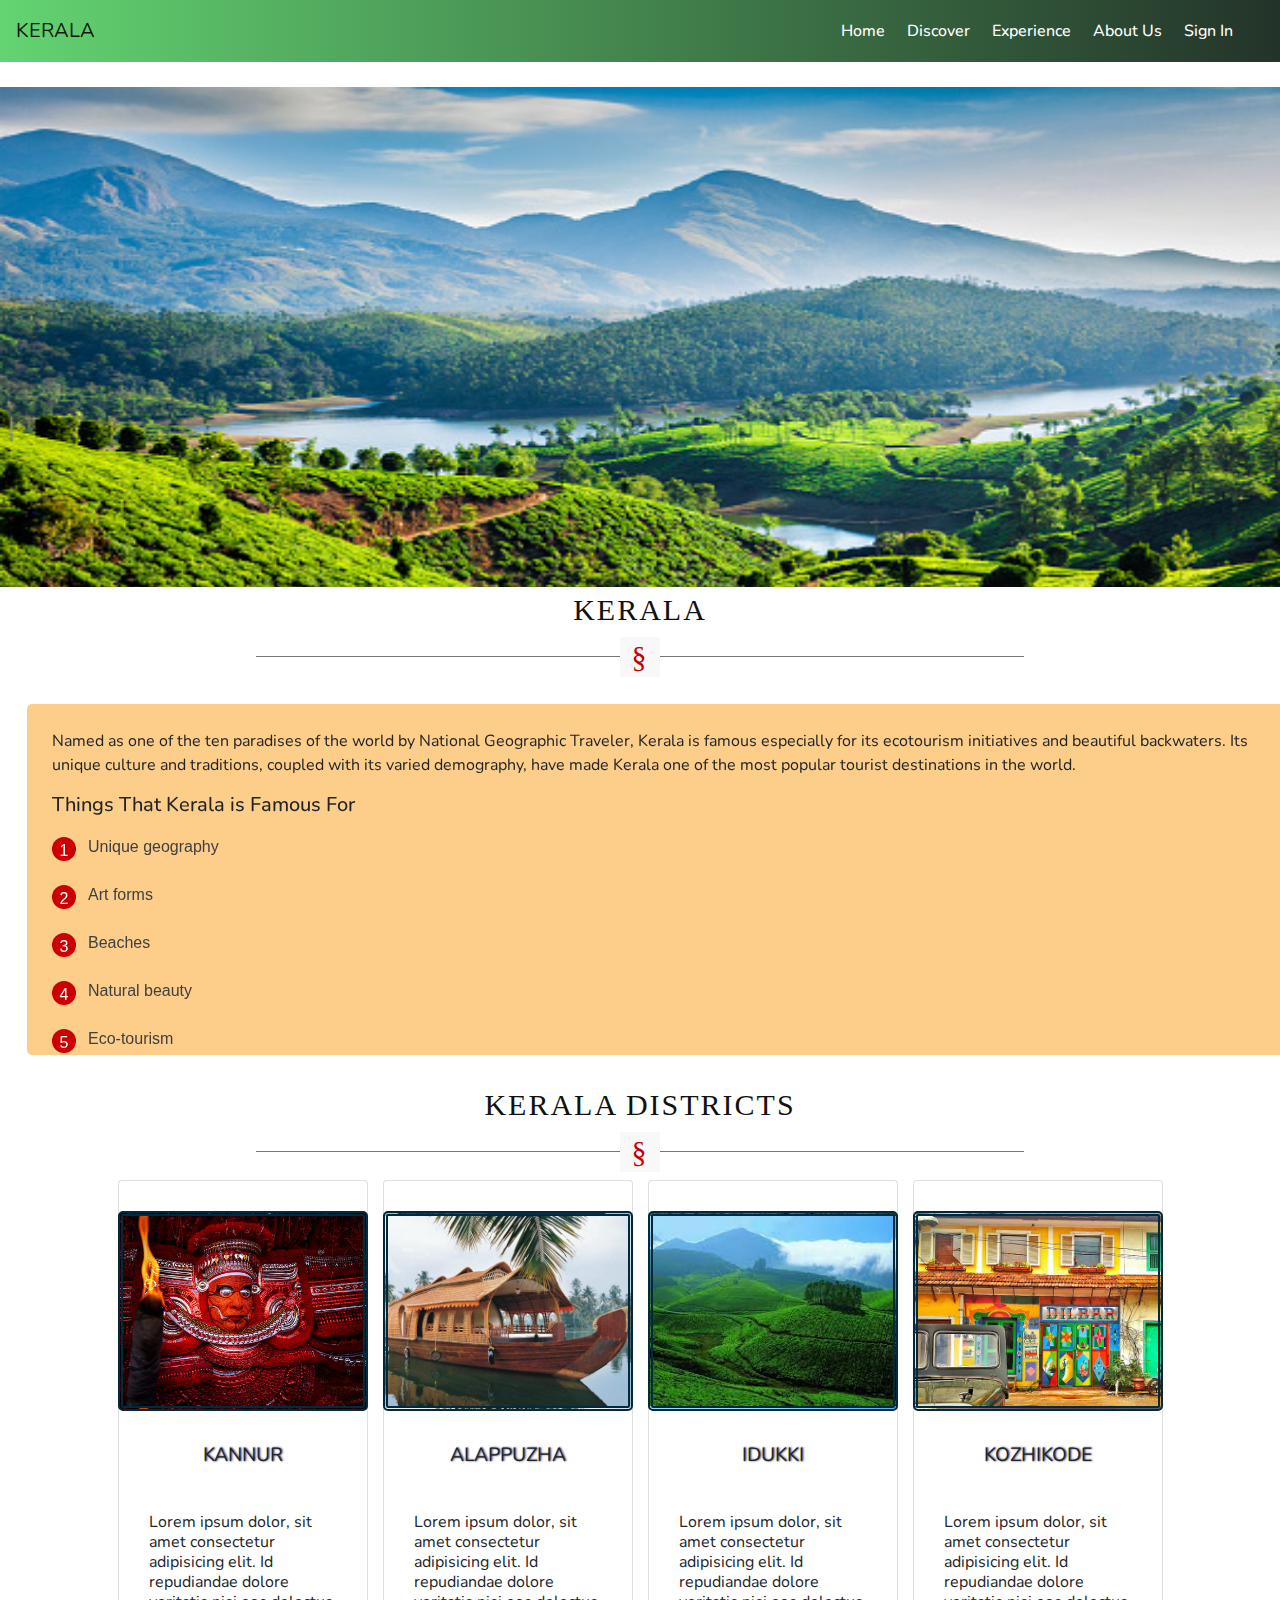
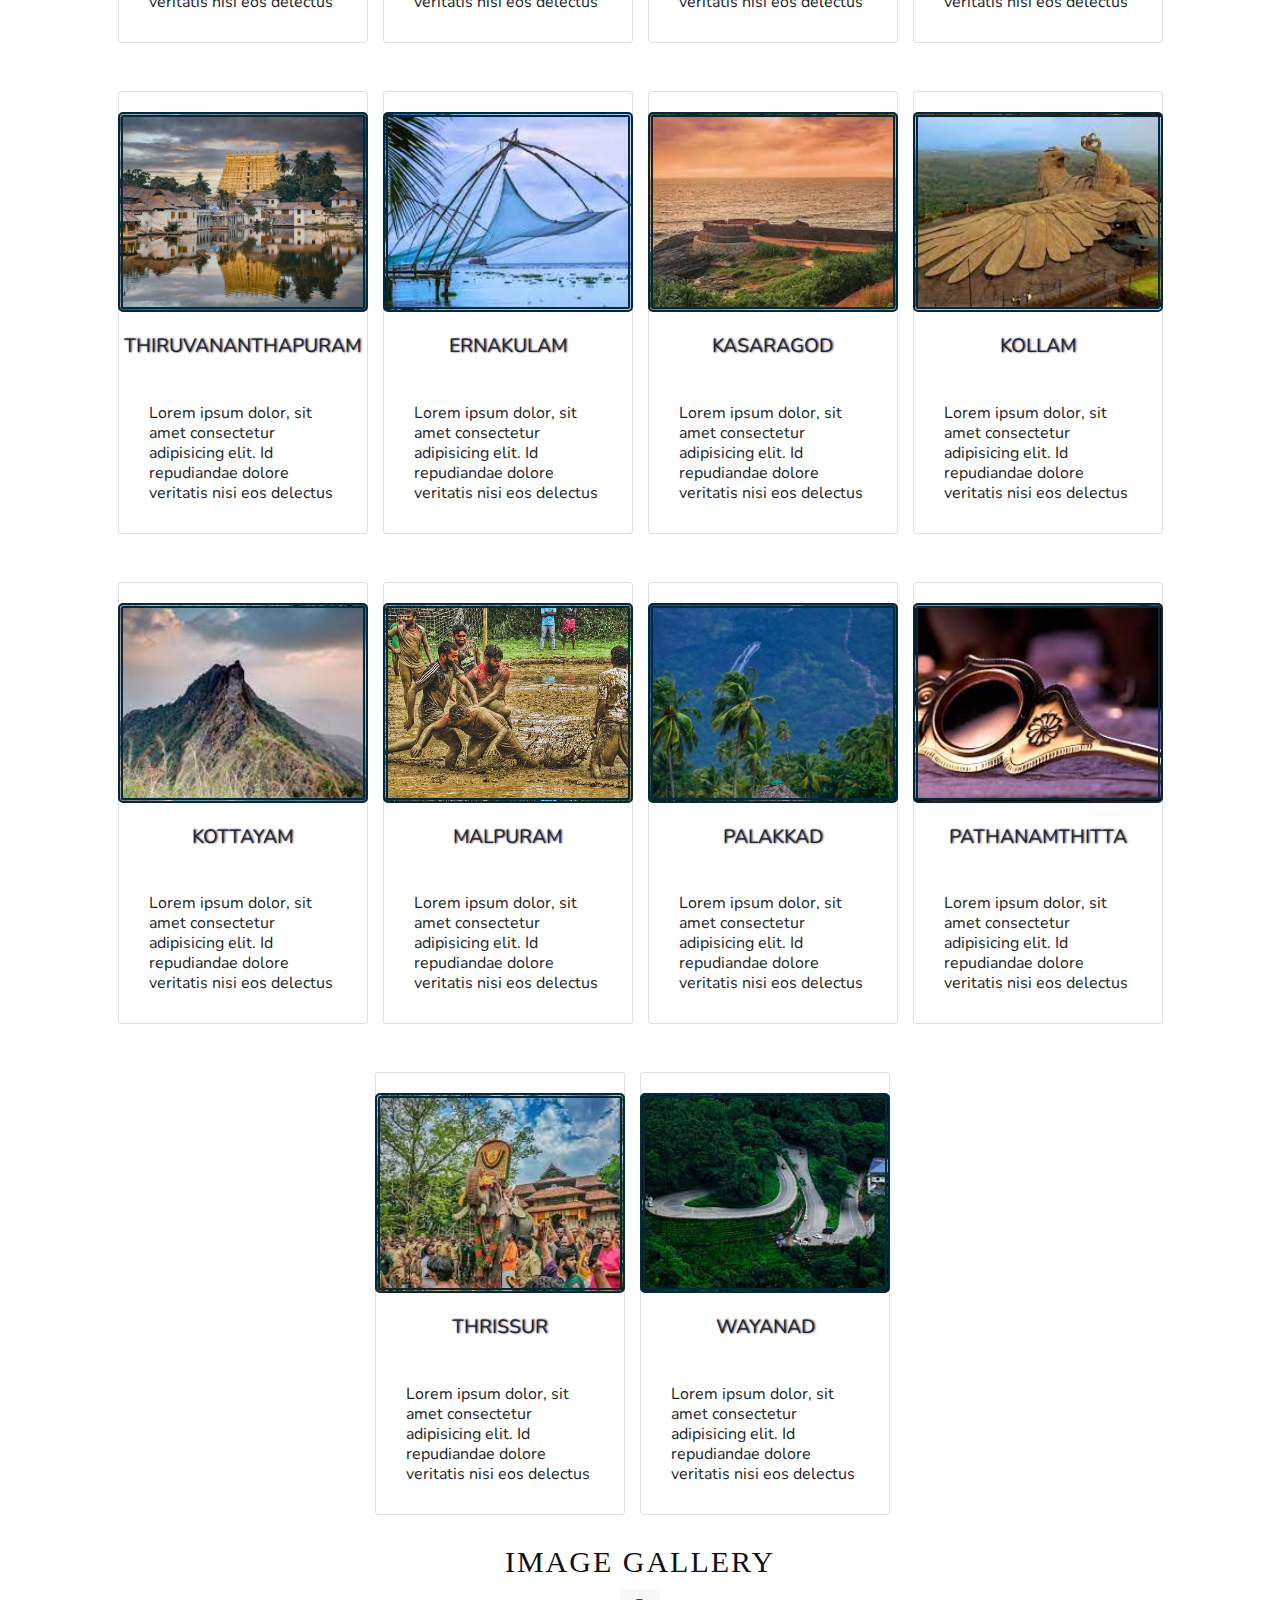
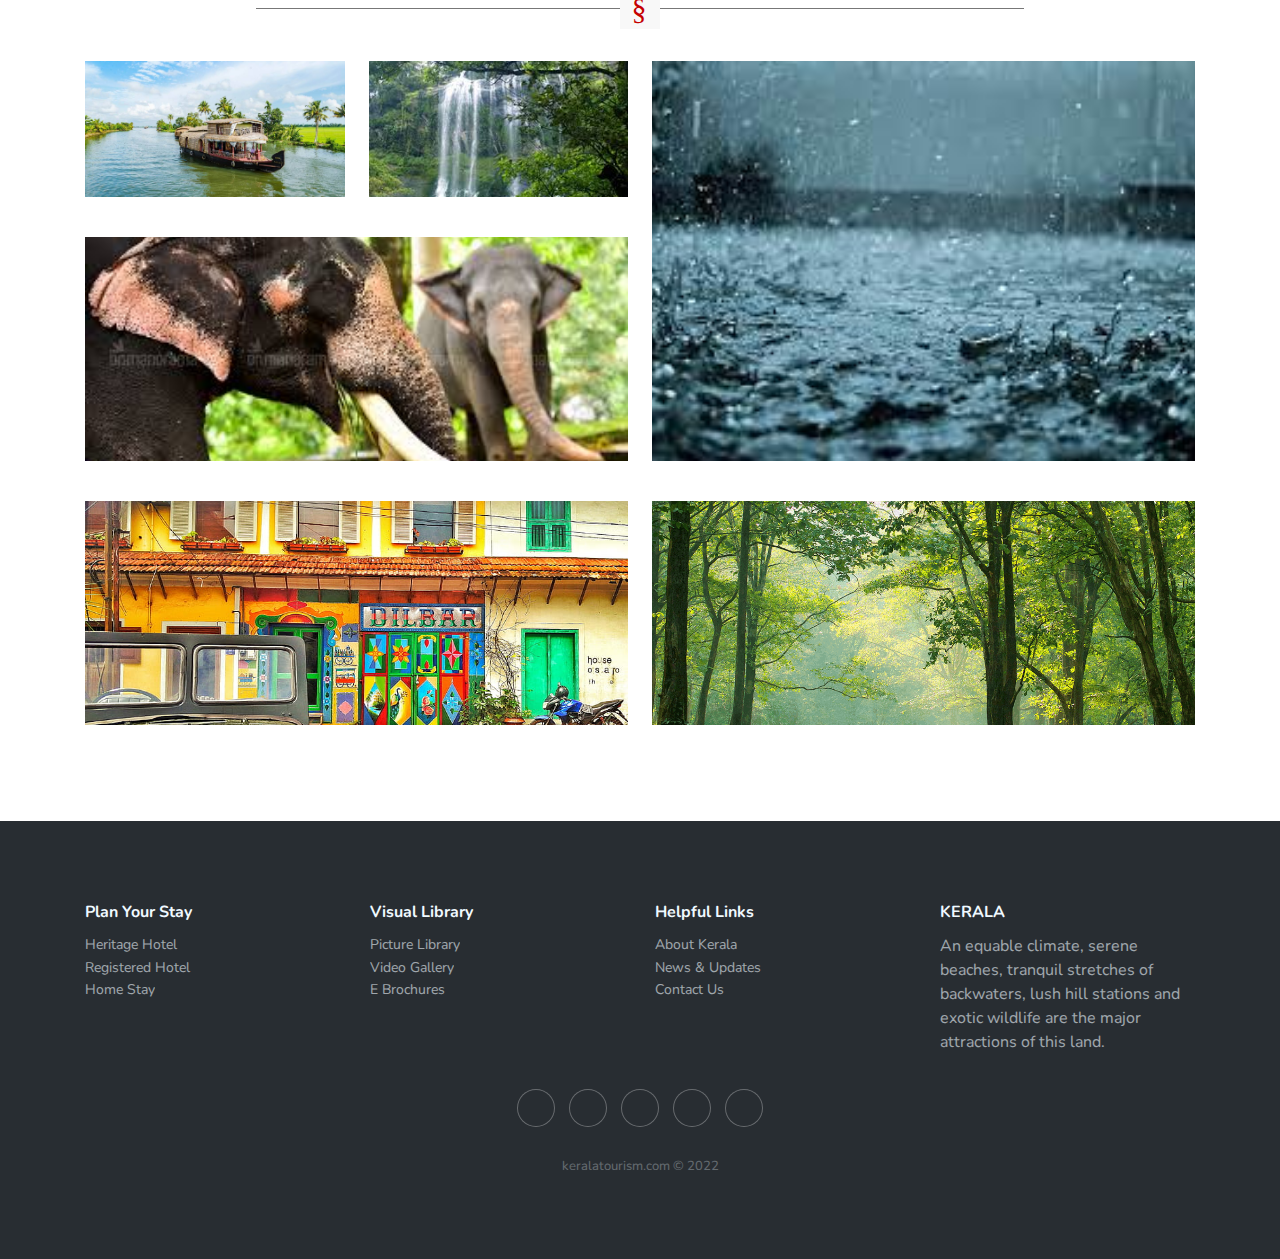
<file: index.html>
<!DOCTYPE html>
<html lang="en">
<head>
    <meta charset="UTF-8">
    <meta http-equiv="X-UA-Compatible" content="IE=edge">
    <meta name="viewport" content="width=device-width, initial-scale=1.0">
    <title>web</title>
    <link rel="stylesheet" href="style.css">
    <link rel="stylesheet" href="https://cdn.jsdelivr.net/npm/bootstrap@4.3.1/dist/css/bootstrap.min.css">
    <link rel="styleshet" href="https://cdn.jsdelivr.net/npm/@fortawesome/fontawesome-free@6.1.2/css/fontawesome.min.css">
    <link href="https://fonts.googleapis.com/css2?family=Nunito&display=swap" rel="stylesheet">
    <script src="https://code.jquery.com/jquery-3.3.1.slim.min.js"></script>
    <script src="https://cdn.jsdelivr.net/npm/bootstrap@4.3.1/dist/js/bootstrap.min.js"></script>
</head>
<body>
   <div class="header">
    <div class="menu-bar">
        <nav class="navbar navbar-expand-lg navbar-light">
            <a class="navbar-brand" href="#">KERALA</a>
            <button class="navbar-toggler" type="button" data-toggle="collapse" data-target="#navbarNav" aria-controls="navbarNav" aria-expanded="false" aria-label="Toggle navigation">
                <i class="fa-solid fa-bars"></i>
            </button>
            <div class="collapse navbar-collapse" id="navbarNav">
              <ul class="navbar-nav ml-auto">
                <li class="nav-item">
                  <a class="nav-link" href="index1.html">Home</a>
                </li>
                <li class="nav-item">
                  <a class="nav-link" href="#">Discover</a>
                </li>
                <li class="nav-item">
                  <a class="nav-link" href="#">Experience</a>
                </li>
                <li class="nav-item">
                  <a class="nav-link" href="#">About Us</a>
                </li>
                <li class="nav-item">
                  <a class="nav-link" href="sign.html">Sign In</a>
                </li>
              </ul>
            </div>
          </nav>
    </div>
   </div>
   <!--nav end-->
   <div id="slider">
     <figure>
      <img src="./images/keral_1.jpg" alt="">
      <img src="./images/beach.jpg" alt="">
      <img src="./images/kut.jpg" alt="">
      <img src="./images/forest.jpg" alt="">
      <img src="./images/keral_1.jpg" alt="">
     </figure>
   </div>
   <div class="titledec">
    <h1>Kerala</h1>
  </div>
  <div class="heading">
<p>Named as one of the ten paradises of the world by National Geographic Traveler, Kerala is famous especially for its ecotourism initiatives and beautiful backwaters. Its unique culture and traditions, coupled with its varied demography, have made Kerala one of the most popular tourist destinations in the world.</p>
  <h5>Things That Kerala is Famous For</h5>
  <ol class="circle-bullets">
    <li>Unique geography</li>
    <li> Art forms</li>
    <li> Beaches</li>
    <li>Natural beauty</li>
    <li> Eco-tourism</li>
    </ol> 
</div>
<div class="titledec">
  <!--cARDS-->
  <h1>kerala districts</h1>
</div>
<div class="card-container">
<div class="card">
    <a href="dis5.html"><div class="card-image"></div></a>
     <div class="card-title">KANNUR</div>
      <div class="card-text">
          Lorem ipsum dolor, sit amet consectetur adipisicing elit. Id repudiandae dolore veritatis nisi eos delectus
      </div>
  </div>
  <div class="card">
    <a href="dis4.html"> <div class="card-image"></div></a>
      <div class="card-title">ALAPPUZHA</div>
      <div class="card-text">
          Lorem ipsum dolor, sit amet consectetur adipisicing elit. Id repudiandae dolore veritatis nisi eos delectus
      </div>
  </div>
  <div class="card">
      <a href="dis2.html"><div class="card-image"></div></a>
      <div class="card-title">IDUKKI</div>
      <div class="card-text">
          Lorem ipsum dolor, sit amet consectetur adipisicing elit. Id repudiandae dolore veritatis nisi eos delectus
      </div>
  </div>
  <div class="card">
      <a href="dis3.html"><div class="card-image"></div></a>
      <div class="card-title">KOZHIKODE</div>
      <div class="card-text">
          Lorem ipsum dolor, sit amet consectetur adipisicing elit. Id repudiandae dolore veritatis nisi eos delectus
      </div>
  </div>
</div>
<BR></BR>
<div class="card-container">
  <div class="card">
      <div class="card-image1"></div>
      <div class="card-title">THIRUVANANTHAPURAM</div>
      <div class="card-text">
          Lorem ipsum dolor, sit amet consectetur adipisicing elit. Id repudiandae dolore veritatis nisi eos delectus
      </div>
  </div>
  <div class="card">
      <div class="card-image1"></div>
      <div class="card-title">ERNAKULam</div>
      <div class="card-text">
          Lorem ipsum dolor, sit amet consectetur adipisicing elit. Id repudiandae dolore veritatis nisi eos delectus
      </div>
  </div>
  <div class="card">
      <div class="card-image1"></div>
      <div class="card-title">kasaragod</div>
      <div class="card-text">
          Lorem ipsum dolor, sit amet consectetur adipisicing elit. Id repudiandae dolore veritatis nisi eos delectus
      </div>
  </div>
  <div class="card">
      <div class="card-image1"></div>
      <div class="card-title">kollam</div>
      <div class="card-text">
          Lorem ipsum dolor, sit amet consectetur adipisicing elit. Id repudiandae dolore veritatis nisi eos delectus
      </div>
  </div>
</div>
<BR></BR>
<div class="card-container">
  <div class="card">
      <div class="card-image2"></div>
      <div class="card-title">kottayam</div>
      <div class="card-text">
          Lorem ipsum dolor, sit amet consectetur adipisicing elit. Id repudiandae dolore veritatis nisi eos delectus
      </div>
  </div>
  <div class="card">
      <div class="card-image2"></div>
      <div class="card-title">malpuram</div>
      <div class="card-text">
          Lorem ipsum dolor, sit amet consectetur adipisicing elit. Id repudiandae dolore veritatis nisi eos delectus
      </div>
  </div>
  <div class="card">
      <div class="card-image2"></div>
      <div class="card-title">palakkad</div>
      <div class="card-text">
          Lorem ipsum dolor, sit amet consectetur adipisicing elit. Id repudiandae dolore veritatis nisi eos delectus
      </div>
  </div>
  <div class="card">
      <div class="card-image2"></div>
      <div class="card-title">pathanamthitta</div>
      <div class="card-text">
          Lorem ipsum dolor, sit amet consectetur adipisicing elit. Id repudiandae dolore veritatis nisi eos delectus
      </div>
  </div>
</div>
<BR></BR>
<div class="card-container">
  <div class="card">
      <div class="card-image3"></div>
      <div class="card-title">thrissur</div>
      <div class="card-text">
          Lorem ipsum dolor, sit amet consectetur adipisicing elit. Id repudiandae dolore veritatis nisi eos delectus
      </div>
  </div>
  <div class="card">
      <div class="card-image3"></div>
      <div class="card-title">wayanad</div>
      <div class="card-text">
          Lorem ipsum dolor, sit amet consectetur adipisicing elit. Id repudiandae dolore veritatis nisi eos delectus
      </div>
  </div>
  <br>
 <!--CARDS END-->
</div>
<br>
<div class="titledec">
  <h1>image Gallery</h1>
</div>

<div class="container">
  <div class="gallery">
      <figure class="gallery__item gallery__item--1">
          <img src="images/1.jpg" alt="Gallery image 1" class="gallery__img">
      </figure>
      <figure class="gallery__item gallery__item--2">
          <img src="images/2.jpg" alt="Gallery image 2" class="gallery__img">
      </figure>
      <figure class="gallery__item gallery__item--3">
          <img src="images/3.jpg" alt="Gallery image 3" class="gallery__img">
      </figure>
      <figure class="gallery__item gallery__item--4">
          <img src="images/8.jpg" alt="Gallery image 4" class="gallery__img">
      </figure>
      <figure class="gallery__item gallery__item--5">
          <img src="images/kozhikode.jpg" alt="Gallery image 5" class="gallery__img">
      </figure>
      <figure class="gallery__item gallery__item--6">
          <img src="images/forest.jpg" alt="Gallery image 6" class="gallery__img">
      </figure>
  </div>
</div>
<br><br>
<footer>
  <div class="footer-dark">
      <footer>
          <div class="container">
              <div class="row"><div class="col-md-3 item">
                  <h3>Plan Your Stay</h3>
                  <ul>
                      <li><a href="#">Heritage Hotel</a></li>
                      <li><a href="#">Registered Hotel</a></li>
                      <li><a href="#">Home Stay</a></li>
                  </ul>
              </div><div class="col-md-3 item">
                  <h3>Visual Library</h3>
                  <ul>
                      <li><a href="#">Picture Library</a></li>
                      <li><a href="#">Video Gallery</a></li>
                      <li><a href="#">E Brochures</a></li>
                  </ul>
              </div><div class="col-md-3 item">
                  <h3>Helpful Links</h3>
                  <ul>
                      <li><a href="#">About Kerala</a></li>
                      <li><a href="#">News & Updates</a></li>
                      <li><a href="#">Contact Us</a></li>
                  </ul>
              </div><div class="col-md-3 item text">
                  <h3>KERALA</h3>
                  <p>An equable climate, serene beaches, tranquil stretches of backwaters, lush hill stations and exotic wildlife are the major attractions of this land.</p>
              </div>
                                  <div class="col item social"><a href="#"><i class="fa fa-facebook"></i></a><a href="#"><i class="fa fa-twitter"></i></a><a href="#"><i class="fa fa-youtube"></i></a><a href="#"><i class="fa fa-instagram"></i></a><a href="#"><i class="fa fa-google"></i></a></div>
                              </div>
                              <p class="copyright">keralatourism.com &copy; 2022</p>
                          </div>
      </footer>
  </div>
     
</footer>
  </body>
</html>
</file>
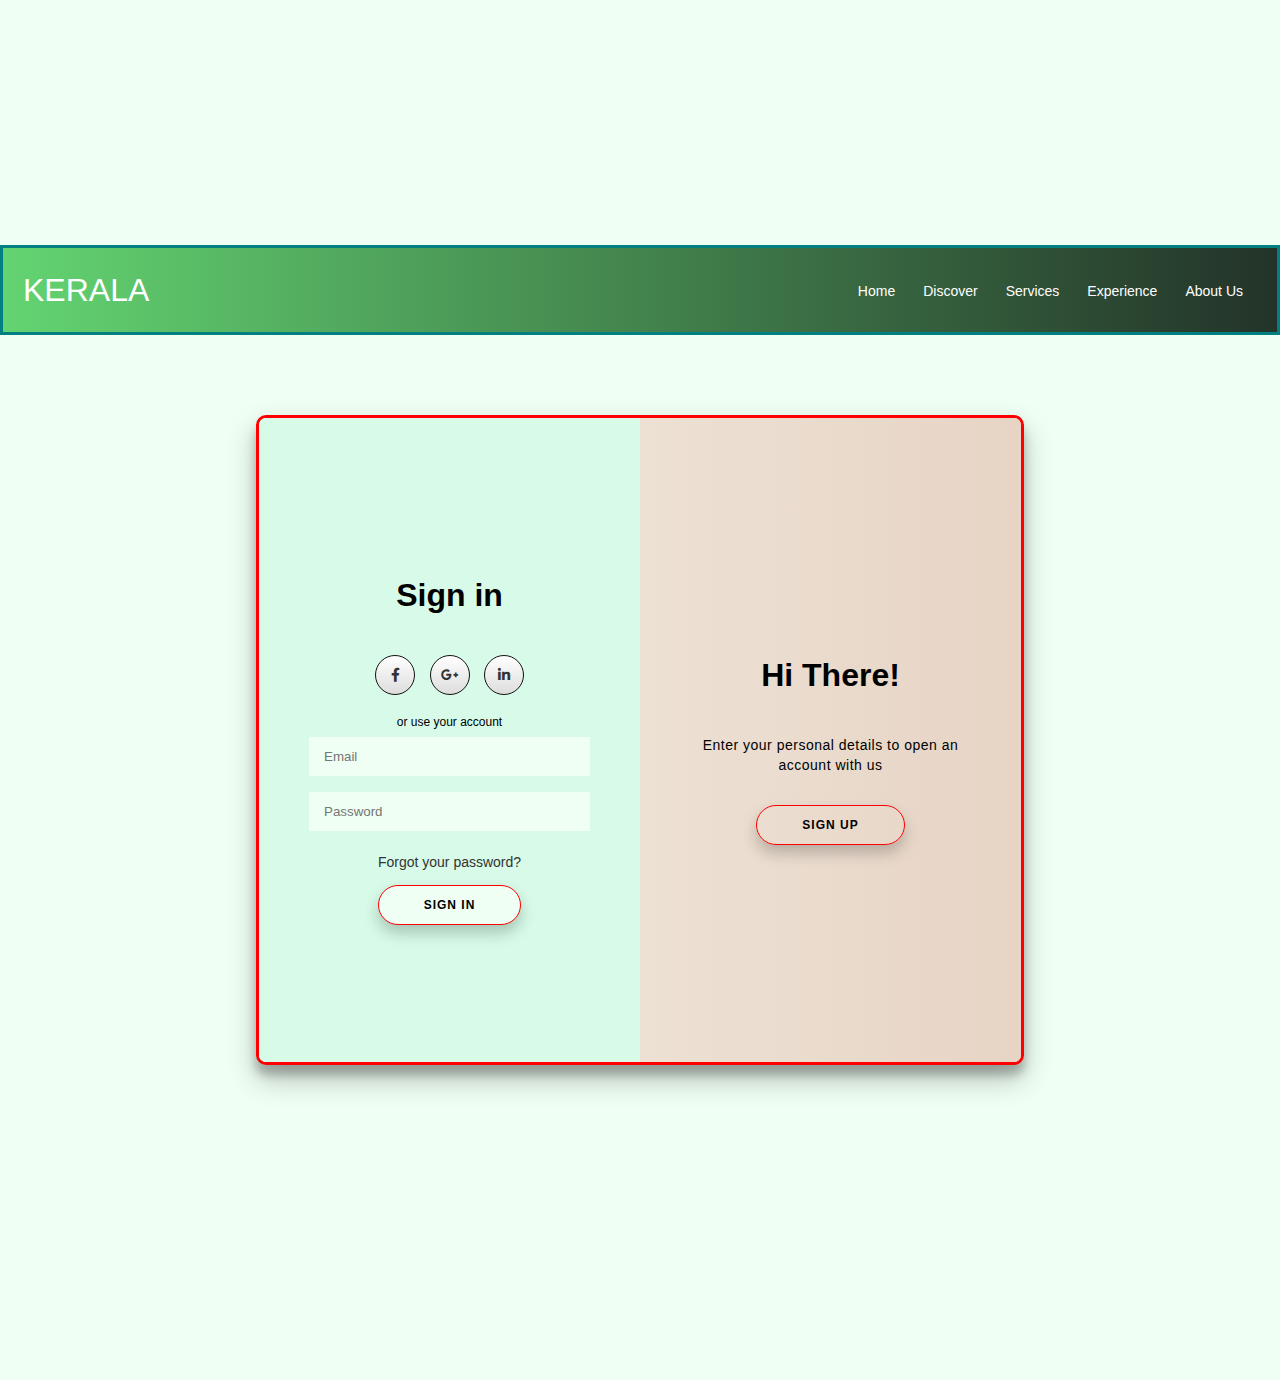
<file: sign.html>
<!DOCTYPE html>
<html lang="en" dir="ltr">

<head>
  <meta charset="utf-8">
  <title>Login</title>
   <link rel="stylesheet" href="sign.css">
  <link href="https://fonts.googleapis.com/css?family=Arvo" rel="stylesheet">
  <link rel='stylesheet' href='https://cdnjs.cloudflare.com/ajax/libs/font-awesome/5.14.0/css/all.min.css'>

</head>

<body>
	<nav class="navbar">
		<!-- LOGO -->
		<div class="logo">KERALA</div>
		<!-- NAVIGATION MENU -->
		<ul class="nav-links">
		  <!-- USING CHECKBOX HACK -->
		 <!-- <input type="checkbox" id="checkbox_toggle" />
		  <label for="checkbox_toggle" class="hamburger">&#9776;</label>-->
		  <!-- NAVIGATION MENUS -->
		  <div class="menu">
			<ul class="navbar-nav ml-auto"></ul>
			<li><a href="index.html" >Home</a></li>
			<li><a href="/">Discover</a></li>
			<li class="services">
			  <a href="/">Services</a>
			  <!-- DROPDOWN MENU -->
			  <ul class="dropdown">
				<!--<li><a href="/">Dropdown 1 </a></li>
				<li><a href="/">Dropdown 2</a></li>
				<li><a href="/">Dropdown 2</a></li>
				<li><a href="/">Dropdown 3</a></li>
				<li><a href="/">Dropdown 4</a></li>-->
			  </ul>
			</li>
			<li><a href="/">Experience</a></li>
			<li><a href="/">About Us</a></li>
		  </div>
		</ul>
	</ul>
	  </nav>


<div class="container" id="container">
	<div class="form-container sign-up-container">
		<form action="#">
			<h1>Create Account</h1>
			<div class="social-container">
				<a href="#" class="social"><i class="fab fa-facebook-f"></i></a>
				<a href="#" class="social"><i class="fab fa-google-plus-g"></i></a>
				<a href="#" class="social"><i class="fab fa-linkedin-in"></i></a>
			</div>
			<span>or use your email for registration</span>
			<input type="text" placeholder="Name" />
			<input type="email" placeholder="Email" />
			<input type="text" placeholder="9854326197" pattern="^[1-9]\d{2}-\d{3}-\d{4}|^[1-9]\d{2}\.\d{3}\.\d{4}|^\d{10}$"/>
			<!--<label for="psw">Password</label>
			<input type="password" id="psw" name="psw" pattern="(?=.*\d)(?=.*[a-z])(?=.*[A-Z]).{8,}" title="Must contain at least one number and one uppercase and lowercase letter, and at least 8 or more characters" required>
		</div> -->
		<input type="password" placeholder="Password" id="psw" name="psw" pattern="(?=.*\d)(?=.*[a-z])(?=.*[A-Z]).{8,}" />
		  <div id="message"style="margin:2vh 5vh; width: 420px;" >
			<p>Password must contain the following:</p>
		<ol>
			<li id="letter" class="invalid">lowercaseletter</li>
			<li id="capital" class="invalid">capital (uppercase)letter</li>
			<li id="number" class="invalid">number</li>
			<li id="length" class="invalid">Minimum 8 characters</li>
		</ol>
		
		</div>
			
			<button>Sign Up</button>
		</form>
	</div>
	<div class="form-container sign-in-container">
		<form action="#">
			<h1>Sign in</h1>
			<div class="social-container">
				<a href="#" class="social"><i class="fab fa-facebook-f"></i></a>
				<a href="#" class="social"><i class="fab fa-google-plus-g"></i></a>
				<a href="#" class="social"><i class="fab fa-linkedin-in"></i></a>
			</div>
			<span>or use your account</span>
			<input type="email" placeholder="Email" />
			<input type="password" placeholder="Password" />
			<a href="#">Forgot your password?</a>
			<button>Sign In</button>
		</form>
	</div>
	<div class="overlay-container">
		<div class="overlay">
			<div class="overlay-panel overlay-left">
				<h1>Welcome Back!</h1>
				<p>To keep connected with us please login with your personal details</p>
				<button class="ghost" id="signIn">Sign In</button>
			</div>
			<div class="overlay-panel overlay-right">
				<h1>Hi There!</h1>
				<p>Enter your personal details to open an account with us</p>
				<button class="ghost" id="signUp">Sign Up</button>
			</div>
		</div>
	</div>
</div>
<SCRIPT>
var myInput = document.getElementById("psw");
var letter = document.getElementById("letter");
var capital = document.getElementById("capital");
var number = document.getElementById("number");
var length = document.getElementById("length");

// When the user clicks on the password field, show the message box
myInput.onfocus = function() {
  document.getElementById("message").style.display = "block";
}

// When the user clicks outside of the password field, hide the message box
myInput.onblur = function() {
  document.getElementById("message").style.display = "none";
}

// When the user starts to type something inside the password field
myInput.onkeyup = function() {
  // Validate lowercase letters
  var lowerCaseLetters = /[a-z]/g;
  if(myInput.value.match(lowerCaseLetters)) {
    letter.classList.remove("invalid");
    letter.classList.add("valid");
  } else {
    letter.classList.remove("valid");
    letter.classList.add("invalid");
}

  // Validate capital letters
  var upperCaseLetters = /[A-Z]/g;
  if(myInput.value.match(upperCaseLetters)) {
    capital.classList.remove("invalid");
    capital.classList.add("valid");
  } else {
    capital.classList.remove("valid");
    capital.classList.add("invalid");
  }

  // Validate numbers
  var numbers = /[0-9]/g;
  if(myInput.value.match(numbers)) {
    number.classList.remove("invalid");
    number.classList.add("valid");
  } else {
    number.classList.remove("valid");
    number.classList.add("invalid");
  }

  // Validate length
  if(myInput.value.length >= 8) {
    length.classList.remove("invalid");
    length.classList.add("valid");
  } else {
    length.classList.remove("valid");
    length.classList.add("invalid");
  }
}
</script>
<script src="script.js" charset="utf-8"></script>
</body>

</html>
</file>
<file: style.css>
*{
    margin:0px;
    padding:0px;
    font-family: 'Nunito', sans-serif;
    box-sizing: border-box;
}
.menu-bar{
    background:linear-gradient(-90deg,#233329,#63d471);
    position: sticky;
}

.nav-link{
    font-size: 16px;
    margin: 3px;
    color: #fff!important;
    font-weight: 500;
}
.navbar-nav{
    text-align: right;
    margin-right: 20px;
}
.menu-bar .nav-toggler{
    padding-right: 20px;
    outline: none! important;
    border: none!important;
}
.navbar.fa{
    color: #fff;
    font-size: 26px;
}
.nav-link:hover{
    font-weight: 600;
    border-bottom: 1px solid #fff;
}
body{
    width: 100%;
    min-height: 100vh;
    display: inline-block;
    justify-content: center;
    align-items: center;
    background-color: #efefef;
    line-height: 1.5;
}


#slider{
    overflow: hidden;
    margin: auto;
    height: 525px;
    width: 100%;
    padding-top: 25px;
    padding-bottom: 25px;
}
 figure img{
    width: 100%;
    height: 75vh;
}
#slider figure{
    position: relative;
    width: 500%;
    margin: 0;
    left: 0;
    animation: 20s slider infinite;
}
#slider figure img{
    width: 20%;
    float: left;
}
@keyframes slider{
    0%{
        left: 0;
    }
    20%{
        left: 0;
    }
    25%{
        left: -100%;
    }
    45%{
        left: -100%;
    }
    50%{
        left: -200%;
    }
    70%{
        left: -200%;
    }
    75%{
        left: -300%;
    }
    95%{
        left: -300%;
    }
    100%{
        left: -400%;
    }
}
ol.circle-bullets {
    counter-reset:item; 
    margin:0; 
    padding-left:0; 
}
ol.circle-bullets>li {
    counter-increment:item; 
    list-style:none inside; 
    margin: 12px 0;
    overflow: hidden;
    font-size: 16px;
    line-height: 1.3;
    font-weight: normal;
    font-style: normal;
    font-family: Helvetica, Arial, sans-serif;
    color: #404040;
    margin: 0;
    padding: 12px 0;
}
ol.circle-bullets>li:before {
    content:counter(item) ;
    margin-right: 12px;
    padding: 4px;
    display: block;
    -webkit-border-radius: 50%;
    -moz-border-radius: 50%;
    border-radius: 50%;
    height: 24px;
    width: 24px;
    background: #cc0000;
    color: #fff;
    text-align: center; 
    font-weight: 100;
    float: left;
}

h1 {
    position: relative;
    padding: 0;
    margin: 0;
    font-family: "Raleway", sans-serif;
    font-weight: 300;
    font-size: 40px;
    color: #080808;
    -webkit-transition: all 0.4s ease 0s;
    -o-transition: all 0.4s ease 0s;
    transition: all 0.4s ease 0s;
  }
  
  h1 span {
    display: block;
    font-size: 0.5em;
    line-height: 1.3;
  }
  h1 em {
    font-style: normal;
    font-weight: 600;
  }
.titledec h1 {
    font-size:30px;text-align:center; line-height:1.5em; padding-bottom:45px; font-family:"Playfair Display", serif; text-transform:uppercase;letter-spacing: 2px; color:#111;
  }
  
  
  .titledec h1:before {
    position: absolute;
    left: 0;
    bottom: 20px;
    width: 60%;
    left:50%; margin-left:-30%;
    height: 1px;
    content: "";
    background-color: #777; z-index: 4;
  }
  .titledec h1:after {
    position:absolute;
    width:40px; height:40px; left:50%; margin-left:-20px; bottom:0px;
    content: '\00a7'; font-size:30px; line-height:40px; color:#c50000;
    font-weight:400; z-index: 5;
    display:block;
    background-color:#f8f8f8;
  }
  .heading{
    width: 100%;
    height: 355px;
    background-color:#fdcd8a;
     border-radius: 7px;
     padding: 25px;
     margin: 25px;
     margin-right: 250px;
     backdrop-filter: blur(30px);
     border: 2px solid transparent;
     background-clip: padding-box;
}

.card-container{
    display: flex;
    justify-content: center;
    align-items: center;
    gap: 15px;
    flex-wrap: wrap;
}

.card{
    width: 250px;
    height: auto;
    position: relative;
    background: #fff;
    display: flex;
    flex-direction: column;
    justify-content: center;
    align-items: center;
    border-radius: 4px;
    padding: 20px;
    transition: all .3s ease-in;
}
.card > *{
    padding: 10px;
}
.card .card-image{
    height: 200px;
    width: 250px;
    border: 5px double #022a3c;
    border-radius: 5px;
    background-position: center center;
    background-size: cover;    
}

.card .card-title{
    padding: 20px 10px;
    font-size: 1.2rem;
    text-transform: uppercase;
    text-shadow: 1px 0px 2px #262654;
}

.card .card-image1{
    height: 200px;
    width: 250px;
    border: 5px double #022a3c;
    border-radius: 5px;
    background-position: center center;
    background-size: cover;    
}
.card .card-image2{
    height: 200px;
    width: 250px;
    border: 5px double #022a3c;
    border-radius: 5px;
    background-position: center center;
    background-size: cover;    
}
.card .card-image3{
    height: 200px;
    width: 250px;
    border: 5px double #022a3c;
    border-radius: 5px;
    background-position: center center;
    background-size: cover;    
}
.card:nth-child(1) .card-image{
    background-image: url(./images/kannur.jpg);
}
.card:nth-child(2) .card-image{
    background-image: url(./images/alapuzha.jpg);
}
.card:nth-child(3) .card-image{
    background-image: url(./images/idukki.jpg);
}
.card:nth-child(4) .card-image{
    background-image: url(./images/kozhikode.jpg);
}
.card:nth-child(1) .card-image1{
    background-image: url(./images/thiru.jpg);
}
.card:nth-child(2) .card-image1{
    background-image: url(./images/ernakulam.jpg);
}
.card:nth-child(3) .card-image1{
    background-image: url(./images/kasargod.jpg);
}
.card:nth-child(4) .card-image1{
    background-image: url(./images/kollam.jpg);
}
.card:nth-child(1) .card-image2{
    background-image: url(./images/kottayam.jpg);
}
.card:nth-child(2) .card-image2{
    background-image: url(./images/malapuram.jpg);
}
.card:nth-child(3) .card-image2{
    background-image: url(./images/palakkad.jpg);
}
.card:nth-child(4) .card-image2{
    background-image: url(./images/pathanamthitta.jpg);
}
.card:nth-child(1) .card-image3{
    background-image: url(./images/thrissur.jpg);
}
.card:nth-child(2) .card-image3{
    background-image: url(./images/wayanad.jpg);
}

.card:hover{
    background: #9BC6A8;
    color: #fff;
    box-shadow: 0px 0px 11px 5px #000000;

}

.card .card-text{
    line-height: 20px;
    font-size: 400;
}

.wrapper-g {
    position: relative;
    flex-grow: 1;
    margin: auto;
    max-width: 1200px;
    max-height: 1200px;
    
    display: grid;
    grid-template-columns: repeat(8, 1fr);
    grid-template-rows: repeat(4, 1fr);
    grid-gap: 2vmin;
    justify-items: center;
    align-items: center;
  }
  
  .container {
    width: 60%;
    margin: 2rem auto; 
  }
  
  .gallery {
    display: grid;
    grid-template-columns: repeat(8, 1fr);
    grid-template-rows: repeat(8, 5vw);
    grid-gap: 1.5rem; 
  }
  
  .gallery__img {
    width: 100%;
    height: 100%;
    object-fit: cover;
    display: block; 
  }
  
  .gallery__item--1 {
    grid-column-start: 1;
    grid-column-end: 3;
    grid-row-start: 1;
    grid-row-end: 3;
  }
  
  .gallery__item--2 {
    grid-column-start: 3;
    grid-column-end: 5;
    grid-row-start: 1;
    grid-row-end: 3;
  }
  
  .gallery__item--3 {
    grid-column-start: 5;
    grid-column-end: 9;
    grid-row-start: 1;
    grid-row-end: 6;
    }
  
  .gallery__item--4 {
    grid-column-start: 1;
    grid-column-end: 5;
    grid-row-start: 3;
    grid-row-end: 6;
    grid-row: 3 / span 3; 
  }
  
  .gallery__item--5 {
    grid-column-start: 1;
    grid-column-end: 5;
    grid-row-start: 6;
    grid-row-end: 9;
  }
  
  .gallery__item--6 {
    grid-column-start: 5;
    grid-column-end: 9;
    grid-row-start: 6;
    grid-row-end: 9;
  }
  .footer-dark {
    padding: 50px 0;
    color: #f0f9ff;
    background-color: #282d32;
  }
  
  .footer-dark h3 {
    margin-top: 0;
    margin-bottom: 12px;
    font-weight: bold;
    font-size: 16px;
  }
  
  .footer-dark ul {
    padding: 0;
    list-style: none;
    line-height: 1.6;
    font-size: 14px;
    margin-bottom: 0;
  }
  
  .footer-dark ul a {
    color: inherit;
    text-decoration: none;
    opacity: 0.6;
  }
  
  .footer-dark ul a:hover {
    opacity: 0.8;
  }
  
  @media (max-width:767px) {
    .footer-dark .item:not(.social) {
      text-align: center;
      padding-bottom: 20px;
    }
  }
  
  .footer-dark .item.text {
    margin-bottom: 36px;
  }
  
  @media (max-width:767px) {
    .footer-dark .item.text {
      margin-bottom: 0;
    }
  }
  
  .footer-dark .item.text p {
    opacity: 0.6;
    margin-bottom: 0;
  }
  
  .footer-dark .item.social {
    text-align: center;
  }
  
  @media (max-width:991px) {
    .footer-dark .item.social {
      text-align: center;
      margin-top: 20px;
    }
  }
  
  .footer-dark .item.social > a {
    font-size: 20px;
    width: 36px;
    height: 36px;
    line-height: 36px;
    display: inline-block;
    text-align: center;
    border-radius: 50%;
    box-shadow: 0 0 0 1px rgba(255,255,255,0.4);
    margin: 0 8px;
    color: #fff;
    opacity: 0.75;
  }
  
  .footer-dark .item.social > a:hover {
    opacity: 0.9;
  }
  
  .footer-dark .copyright {
    text-align: center;
    padding-top: 24px;
    opacity: 0.3;
    font-size: 13px;
    margin-bottom: 0;
  }
</file>
<file: sign.css>
* {
	box-sizing: border-box;
}

body {
	background: #F0FFF3;
	display: flex;
	justify-content: center;
	align-items: center;
	flex-direction: column;
	font-family: 'Montserrat', sans-serif;
	height: 150vh;
	margin: -20px 0 50px;
}
a {
	text-decoration: none;
   }
   li {
	list-style: none;
   }
   .navbar{
	border: solid teal;
	width: 100%;
	height: 10vh;
	margin-bottom: 80px;
	display: flex;
	align-items: center;
	justify-content: space-between;
	padding: 20px;
	background:linear-gradient(-90deg,#233329,#63d471);
	color: #fff;
   }
   .nav-links a {
	color: #fff;
   }
   /* LOGO */
   .logo {
	font-size: 32px;
   }
   /* NAVBAR MENU */
   .menu {
	display: flex;
	/*gap: 1em;*/
	font-size: 18px;
   }
   .menu li:hover {
	background-color: #4c9e9e;
	border-radius: 5px;
	transition: 0.3s ease;
   }
   .menu li {
	padding: 5px 14px;
   }
   /* DROPDOWN MENU */
   .services {
	position: relative; 
   }
  
 #message {
	/*border: solid red;*/
	display:inline;
	background-color: #d7fbe8;
	color: #000;
	position: relative;
	padding-top: 0em;
	/*height: 125px;
/*	align-items: center;
	/*padding: 2px;*/
	/*
	width: 250px;
	margin-top: 5px;
    text-align: center;
  }
  /*ol {
	list-style-type: none;
	counter-reset: ordered;
	margin-left: 20px;
  }
  
  li {
	margin-bottom: 20px;
	color: white;
	font-size: 20px;
	font-family: 'Roboto', sans-serif;
  }
  
  li::before {
	border: 2px solid #e74c3c;
	border-radius: 50%;
	color: #e74c3c;
	content: counter(ordered);
	counter-increment: ordered;
	display: inline-block;
	font-weight: 100;
	margin-left: -50px;
	margin-top: -7px;
	padding: 5px 12px;
	position: absolute;
  }
  
 /* #message ol li {
	display: inline;
	/*padding: 1px 5px;
	font-size: 12px;
padding-top: 1px;
  }
  
  /* Add a green text color and a checkmark when the requirements are right */
  .valid {
	color: green;
  }
  
  /*.valid:before {
	position: relative;
	/*left: -35px;
	/*content: "&#10004;";*/
  }*/
  
  /* Add a red text color and an "x" icon when the requirements are wrong */
  .invalid {
	color: red;
  }
  
 /* .invalid:before {
	position: relative;
	/*left: -35px;
	/*content: "&#10006;";*/
  }*/
  /* .dropdown {
	background-color: rgb(1, 139, 139);
	padding: 1em 0;
	position: absolute; /*WITH RESPECT TO PARENT
	display: none;
	border-radius: 8px;
	top: 35px;
   }
   .dropdown li + li {
	margin-top: 10px;
   }
   .dropdown li {
	padding: 0.5em 1em;
	width: 8em;
	text-align: center;
   }
   .dropdown li:hover {
	background-color: #4c9e9e;
   }
   .services:hover .dropdown {
	display: block;
   }*/

h1 {
	font-weight: bold;
	margin: 0;
}

h2 {
	text-align: center;
}

p {
	font-size: 14px;
	font-weight: 100;
	line-height: 20px;
	letter-spacing: 0.5px;
	margin: 20px 0 30px;
}

span {
	font-size: 12px;
}

a {
	color: #333;
	font-size: 14px;
	text-decoration: none;
	margin: 15px 0;
}

button {
	border-radius: 20px;
	border: 1px solid #6BBD99;
	background-color: #F0FFF3;
	color: black;
	font-size: 12px;
	font-weight: bold;
	padding: 12px 45px;
	letter-spacing: 1px;
	text-transform: uppercase;
	transition: transform 80ms ease-in;
	border-color:red;
    box-shadow: 0 8px 15px rgba(0,0,0,0.22);
    cursor: pointer;
}

button:active {
	transform: scale(0.95);
}

button:focus {
	outline: none;
}

button.ghost {
	background-color: transparent;
	border-color: red;
}

form {
	background-color: #d7fbe8;
	display: flex;
	align-items: center;
	justify-content: center;
	flex-direction: column;
	padding: 0 50px;
	height: 100%;
	text-align: center;
}

input {
	background-color: #F0FFF3;
	border: none;
	padding: 12px 15px;
	margin: 8px 0;
	width: 100%;
}

.container {
	border: solid red;
	background-color: #eaf9d9;
	border-radius: 10px;
  	box-shadow: 0 14px 28px rgba(0,0,0,0.25),
			0 10px 10px rgba(0,0,0,0.22);
	position: relative;
	overflow: hidden;
	width: 768px;
	max-width: 100%;
	min-height: 650px;
	 margin: top 0.5em;
}

.form-container {
	position: absolute;
	top: 0;
	height: 100%;
	transition: all 0.6s ease-in-out;
}
.invalid {
	color: red;
	font-weight: bold;
  }
  
  .valid {
	color: green;
	font-weight: bold;
  }
  
  .validationList li {
	margin: 10px 0;
  }
/* form control*/
/*.password{
	width: 100%;
	border: none;
	border-bottom: solid 1px;
  }
  
  .password:focus{
	outline: none;
  }
  
  .input__wrapper{
	position: relative;
	margin-top: 5rem;
  }
  
  .show-hide{
	position: absolute;
	top: 0;
	right: 0;
	font-size: 12px;
	color: rgb(68, 68, 68);
  }
  
  .info{
	margin-top: 3rem;
	color: rgb(124, 124, 124);
	font-family: 'Roboto', sans-serif;
  }
  
  .item{
	display: flex;
	align-items: center;
	gap: 0.3rem;
	margin-top: 0.8rem;
  }
  
  .item__active{
	color: #2ecc71;
  }
/*.form-control {
	margin-bottom: 10px;
	padding-bottom: 20px;
	position: relative;
}

/*.form-control label {
	display: inline-block;
	margin-bottom: 5px;
}*/

/*.form-control input {
	border: solid red;
	border: 2px solid #f0f0f0;
	border-radius: 4px;
	display: block;
	font-family: inherit;
	font-size: 14px;
	padding: 10px;
	width: 100%;
}*/
/*.form-control input:focus {
	outline: 0;
	border-color: #777;
}

.form-control.success input {
	border-color: #2ecc71;
}

.form-control.error input {
	border-color: #e74c3c;
}

.form-control i {
	visibility: hidden;
	position: absolute;
	top: 40px;
	right: 10px;
}

.form-control.success i.fa-check-circle {
	color: #2ecc71;
	visibility: visible;
}

.form-control.error i.fa-exclamation-circle {
	color: #e74c3c;
	visibility: visible;
}

.form-control small {
	color: #e74c3c;
	position: absolute;
	bottom: 0;
	left: 0;
	visibility: hidden;
}

.form-control.error small {
	visibility: visible;
}*/

/* form control*/
#result{
	color:white;
  }
  

.sign-in-container {
	left: 0;
	width: 50%;
	z-index: 2;
}

.container.right-panel-active .sign-in-container {
	transform: translateX(100%);
}

.sign-up-container {
	left: 0;
	width: 50%;
	opacity: 0;
	z-index: 1;
}

.container.right-panel-active .sign-up-container {
	transform: translateX(100%);
	opacity: 1;
	z-index: 5;
	animation: show 0.6s;
}

@keyframes show {
	0%, 49.99% {
		opacity: 0;
		z-index: 1;
	}

	50%, 100% {
		opacity: 1;
		z-index: 5;
	}
}

.overlay-container {
	position: absolute;
	top: 0;
	left: 50%;
	width: 50%;
	height: 100%;
	overflow: hidden;
	transition: transform 0.6s ease-in-out;
	z-index: 100;
}

.container.right-panel-active .overlay-container{
	transform: translateX(-100%);
}

.overlay {
	background: black;
	background: -webkit-linear-gradient(to right, #f2eee3, #e7d4c5);
	background: linear-gradient(to right, #F2eee3, #e7d4c5);
	background-repeat: no-repeat;
	background-size: cover;
	background-position: 0 0;
	color: black;
	position: relative;
	left: -100%;
	height: 100%;
	width: 200%;
  	transform: translateX(0);
	transition: transform 0.6s ease-in-out;
}

.container.right-panel-active .overlay {
  	transform: translateX(50%);
}

.overlay-panel {
	position: absolute;
	display: flex;
	align-items: center;
	justify-content: center;
	flex-direction: column;
	padding: 0 40px;
	text-align: center;
	top: 0;
	height: 100%;
	width: 50%;
	transform: translateX(0);
	transition: transform 0.6s ease-in-out;
}

.overlay-left {
	transform: translateX(-20%);
}

.container.right-panel-active .overlay-left {
	transform: translateX(0);
}

.overlay-right {
	right: 0;
	transform: translateX(0);
}

.container.right-panel-active .overlay-right {
	transform: translateX(20%);
}

.social-container {
	margin: 20px 0;
}

.social-container a {
	border: 1px solid rgb(19, 16, 16);
	border-radius: 50%;
	display: inline-flex;
	justify-content: center;
	align-items: center;
	margin: 0 5px;
	height: 40px;
	width: 40px;
	/*background: #f2eee3;*/
    box-shadow: 0 10px 15px rgba(0,0,0,0,3);
    background: linear-gradient(0deg,#ddd, #fff);
    transition: .5s;
}
.social-container a:hover{
    box-shadow: 0 2px 5px rgba(0,0,0,0,3);
}
</file>
